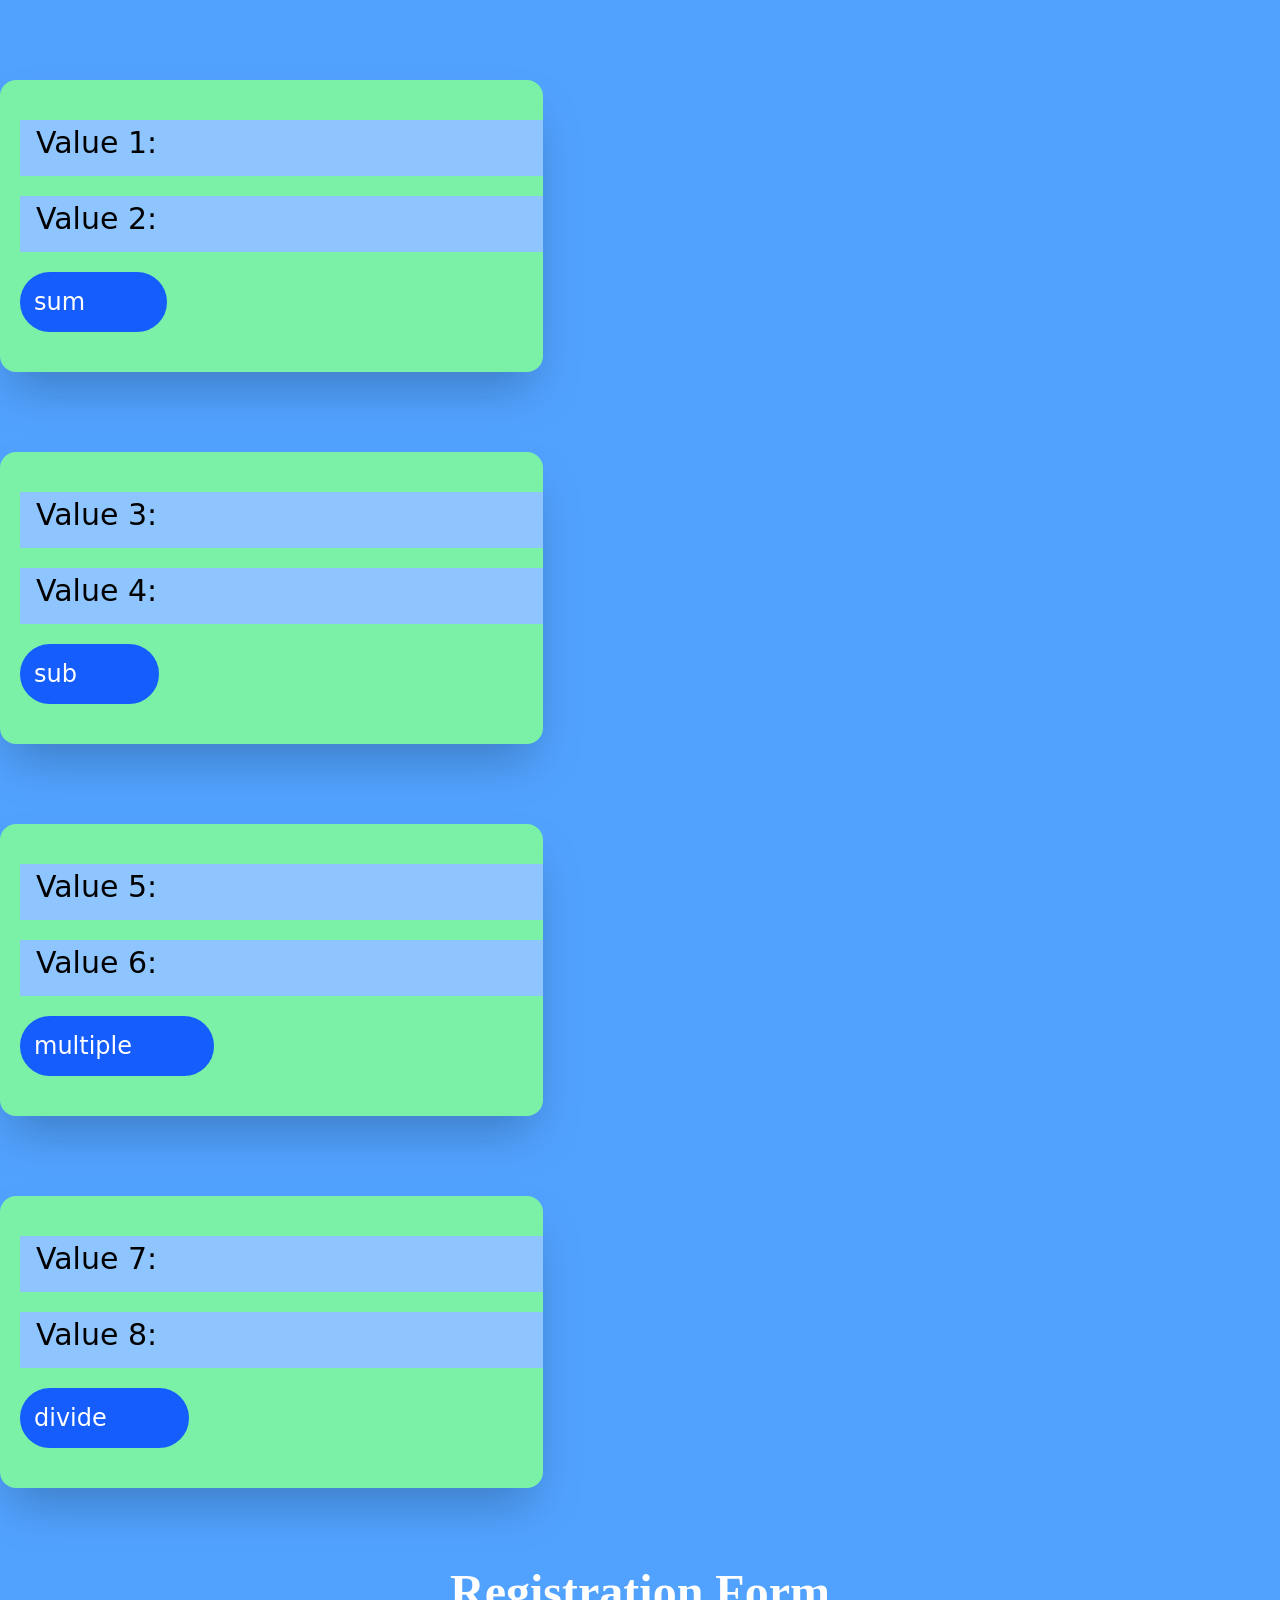
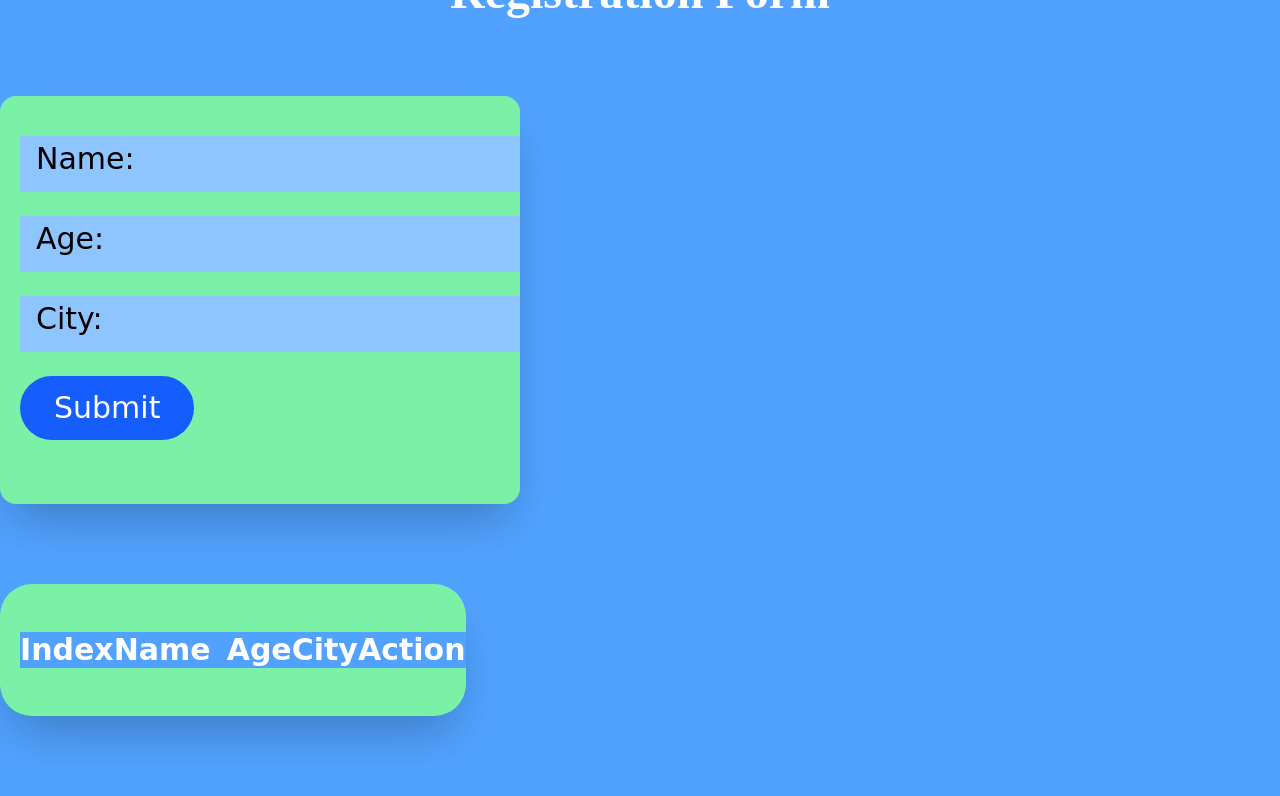
<file: src/index.html>
<!DOCTYPE html>
<html lang="en">

<head>
    <meta charset="UTF-8">
    <meta name="viewport" content="width=device-width, initial-scale=1.0">
    <title>Document</title>
    <link href="./output.css" rel="stylesheet">
    <link rel="stylesheet" href="https://cdnjs.cloudflare.com/ajax/libs/font-awesome/6.6.0/css/all.min.css">
</head>

<body class="bg-blue-400 justify-items-center ">
 

<div class="shadow-2xl max-w-fit rounded-2xl pt-10 pb-10 mt-20 bg-green-300 ps-5  ">
    <div class="bg-blue-300 mb-5">
    <label class="text-3xl ps-4">Value 1: </label>
    <input type="number" id="value1" class="pe-40 p-4"><br>
    </div>
     <div class="bg-blue-300">
    <label class="text-3xl ps-4">Value 2: </label>
    <input type="number" id="value2" class="pe-40 p-4"><br>
    </div>
<button onclick="sum()" class="text-2xl border-2 p-3 mt-5 pe-20 bg-blue-600 border-blue-600 hover:bg-blue-400 text-white rounded-4xl"> sum</button>
  <div id="sum" class="bg-blue-300 text-center text-white font-semibold "></div>
 
  </div>


  <div class="shadow-2xl max-w-fit rounded-2xl pt-10 pb-10 mt-20 bg-green-300 ps-5  ">
    <div class="bg-blue-300 mb-5">
    <label class="text-3xl ps-4">Value 3: </label>
    <input type="number" id="value3" class="pe-40 p-4"><br>
    </div>
    <div class="bg-blue-300">
    <label class="text-3xl ps-4">Value 4: </label>
    <input type="number" id="value4" class="pe-40 p-4"><br>
    </div>
<button onclick="sub()" class="text-2xl border-2 p-3 mt-5 pe-20 bg-blue-600 border-blue-600 hover:bg-blue-400 text-white rounded-4xl"> sub</button>
  <div id="sub" class="bg-blue-300 text-center text-white font-semibold "></div>
 
  </div>


  <div class="shadow-2xl max-w-fit rounded-2xl pt-10 pb-10 mt-20 bg-green-300 ps-5  ">
    <div class="bg-blue-300 mb-5">
    <label class="text-3xl ps-4">Value 5: </label>
    <input type="number" id="value5" class="pe-40 p-4"><br>
    </div>
    <div class="bg-blue-300">
    <label class="text-3xl ps-4">Value 6: </label>
    <input type="number" id="value6" class="pe-40 p-4"><br>
    </div>
<button onclick="multiple()" class="text-2xl border-2 p-3 mt-5 pe-20 bg-blue-600 border-blue-600 hover:bg-blue-400 text-white rounded-4xl"> multiple</button>
  <div id="multiple" class="bg-blue-300 text-center text-white font-semibold "></div>
 
  </div>


   <div class="shadow-2xl max-w-fit rounded-2xl pt-10 pb-10 mt-20 bg-green-300 ps-5 mb-20 ">
    <div class="bg-blue-300 mb-5">
    <label class="text-3xl ps-4">Value 7: </label>
    <input type="number" id="value7" class="pe-40 p-4"><br>
    </div>
    <div class="bg-blue-300">
    <label class="text-3xl ps-4">Value 8: </label>
    <input type="number" id="value8" class="pe-40 p-4"><br>
    </div>
<button onclick="divide()" class="text-2xl border-2 p-3 mt-5 pe-20 bg-blue-600 border-blue-600 hover:bg-blue-400 text-white rounded-4xl"> divide</button>
  <div id="divide" class="bg-blue-300 text-center text-white font-semibold "></div>
 
  </div>

  
    <div>
<h2 class="text-5xl mt-5 mb-10 text-center font-bold font-serif text-white">Registration Form</h2>
<div class="shadow-2xl max-w-fit rounded-2xl pt-10 pb-10 mt-20 bg-green-300 ps-5  ">
    <div class="bg-blue-300">
        <label class="text-3xl ps-4">Name: </label>
        <input type="text" id="name" class="pe-40 p-4">
    </div><br>
    <div class="bg-blue-300">
        <label class="text-3xl ps-4">Age: </label>
        <input type="text" id="age"class="pe-47 p-4">
    </div><br>
    <div class="bg-blue-300">
        <label class="text-3xl ps-4">City: </label>
        <input type="text" id="city" class="pe-47 p-4">
    </div><br>
    <div> 
        <button onclick="handleSubmit()" class="text-3xl border-2 p-3 ps-8 pe-8 bg-blue-600 border-blue-600 hover:bg-blue-400 text-white rounded-4xl"> Submit</button> 
    </div> <br> 
</div>
</div>

     <div class="shadow-2xl text-center content-center mt-20 rounded-4xl mb-20 ps-5 bg-green-300 max-w-fit  ">
<table class=" text-3xl mt-12 mb-12" >
    <thead class="mt-5 text-white bg-blue-400">
    <tr class="">
            <th>Index</th>
            <th class="">Name</th>
            <th  class="ps-4">Age</th>
            <th>City</th>
            <th colspan="2">Action</th>
        </tr>
        </thead>
        <tbody id="data" class="mt-5 text-white bg-green-300 ">
        
        </tbody>
    </table>
</div>





  


    <script src="../assts/css/index.js"></script>
</body>

</html>
</file>
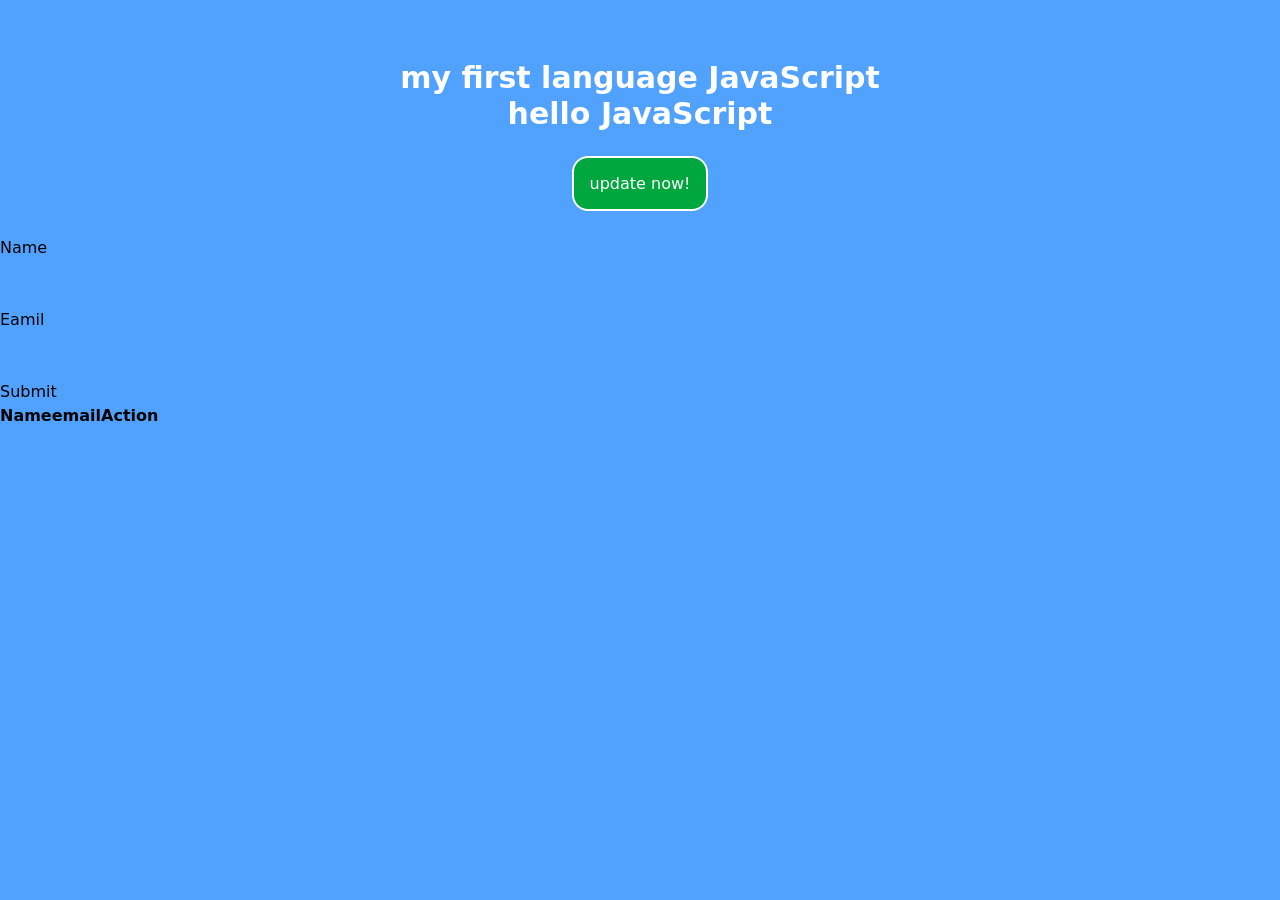
<file: src/first.html>
<!DOCTYPE html>
<html lang="en">

<head>
  <meta charset="UTF-8">
  <meta name="viewport" content="width=device-width, initial-scale=1.0">
  <title>Document</title>
  <link href="./output.css" rel="stylesheet">
  <link rel="stylesheet" href="https://cdnjs.cloudflare.com/ajax/libs/font-awesome/6.6.0/css/all.min.css">
<style>
 
</style>
</head>

<body class="bg-blue-400 justify-items-center ">

  <!-- <img id="image" style="width: 70px;" onmouseover="zoomout()" onmouseleave="zoomin()"
    src="/jstailwind/assts/img/function img1.jpeg" class="mt-10 mb-10 rounded-2xl">


  <img id="image-1" onmouseover="zoomout()" onmouseleave="zoomin()" 
  class=" w-40 mt-10 mb-10 rounded-2xl"
  src="/jstailwind/assts/img/function img4.jpeg"
    >


  <img style="width: 400px" id="img2" onmouseover="Image1()" onmouseleave="Image2()"
    src="/jstailwind/assts/img/function img2.jpeg" class="mt-10 mb-10 rounded">

  <img id="img3" src="/jstailwind/assts/img/function img1.jpeg" class="mt-10 mb-10 w-96 h-96 rounded-4xl">
 -->

  <!-- dom asssignment -->


  <!-- Question:1               -->

  <!-- <div class="text-center">
    <p id="msg" class="text-white font-bold text-3xl mb-10">
      my first language JavaScript
    </p>
    <buttton onclick="ChangeText()" class="text-white p-4 bg-green-600 border-2 rounded-2xl ">
      new text!
    </buttton>

  </div> -->
                   <!-- Question:2               -->


<!-- <div class="text-center mb-10">
    <p id="para"  class="text-white font-bold text-3xl mb-10 mt-15">
      my first language JavaScript
    </p>
    <buttton onclick="ChangeColor()" class="text-white p-4 bg-green-600 border-2 rounded-2xl ">
      red color!
    </buttton>

  </div> -->

                   <!-- Question:3               -->

<!-- <div class="text-center mb-10">
    <p id="info"  class="text-white font-bold text-3xl mb-10 mt-15">
      my first language JavaScript
    </p>
    <buttton onclick="Changedisplay()" class="text-white p-4 bg-green-600 border-2 rounded-2xl ">
      hide!
    </buttton>

  </div> -->


           <!-- Question:4               -->

<!-- <div class="text-center mb-10">
    <p id="show" class="hidden text-white font-bold text-3xl mb-10 mt-15 ">
      my first language JavaScript
    </p>
    <buttton onclick="Changeshow()" class="text-white p-4 bg-green-600 border-2 rounded-2xl ">
      show!
    </buttton>

  </div> -->


   <!-- Question:5                -->

<!-- <div class="text-center mb-10">
    <p class="text  text-white font-bold text-3xl mt-15 ">
      my first language JavaScript
    </p>
     <p class="text  text-white font-bold text-3xl mb-10  ">
      hello JavaScript
    </p>
    <buttton onclick="firstUpdate()" class="text-white p-4 bg-green-600 border-2 rounded-2xl ">
      update now!
    </buttton>

  </div> -->


  <!-- Question:6                 -->

<!-- <div class="text-center mb-10">
    <div class="box border-2 p-3 text-white bg-black">box1</div><br>
    <div class="box border-2 p-3 text-white bg-black">box2</div><br>
    <buttton onclick="updateboxcolor()" class="text-white p-4 bg-green-600 border-2 rounded-2xl ">
      update boxcolor!
    </buttton>

  </div> -->



  <!-- Question:7                -->

<div class="text-center mb-10">
  <div>
    <p class=" text-1  text-white font-bold text-3xl mt-15 ">
      my first language JavaScript
    </p>
     <p class="  text-1  text-white font-bold text-3xl mb-10  ">
      hello JavaScript
    </p>
    </div>
    <buttton onclick="paragraph()" class="text-white p-4 bg-green-600 border-2 rounded-2xl ">
      update now!
    </buttton>

  </div>


 <!-- Question:8                 -->

<!-- <div class="text-center mb-10">
   <h1 class="heading">hello  JavaScript</h1>
   <h1 class="heading mb-5">hello  world</h1>
    <buttton onclick="firsth()" class="text-white p-4 bg-green-600 border-2 rounded-2xl ">
      update h1!
    </buttton>

  </div> -->


  <!-- Question:9                 -->
<!-- <div class="text-center mb-10">
    <input type="text" id="name" placeholder="please type"  class="bg-green-500 ">
    <button onclick="displayValue()" class="text-white p-4 bg-green-600 border-2 rounded-2xl ">show me</button>
     <span id="output"></span>

  </div> -->

 <!-- Question:10                 -->
  <!-- <div class="text-center mb-10">
<h1 id="count">0</h1>
<button onclick="increment()" class="text-white p-4 bg-green-600 border-2 rounded-2xl ">Increase</button>
</div> -->


<!-- Question:11                 -->

<!-- <div class="text-center mb-10">
  <p id="terget" onmouseover="changetext()"
  class="text-white font-bold text-3xl mt-15 mb-5">
    my first language js
  </p>
    <buttton onclick="hello()" class="text-white p-4 bg-green-600 border-2 rounded-2xl ">
      hello!
    </buttton>

  </div> -->



  
<!-- Question:12                 -->

<!-- <div class="text-center mb-10">
  <p id="target" onmouseout="resetText()"
  class="text-white font-bold text-3xl mt-15 mb-5">
    my first language js
  </p>
    <buttton onclick="hello()" class="text-white p-4 bg-green-600 border-2 rounded-2xl ">
      hello!
    </buttton>

  </div>
  -->

          <!-- assignment2 -->


<!-- Question:1                -->

<!-- <div class="text-center mb-10">
  <p id="status"
  class="text-white font-bold text-3xl mt-15 mb-5">
    my first language js
  </p>
    <buttton onclick="hello()" class="text-white p-4 bg-green-600 border-2 rounded-2xl ">
      toggle
    </buttton>

  </div> -->

<!-- Question:2                -->

<!-- <div class="text-center mb-10">
  <buttton id="btn" onclick="clicked ()" class="text-white p-4 bg-green-600 border-2 rounded-2xl ">
      once click me!
    </buttton>
</div> -->


<!-- Question:3                -->

<!-- <div class="text-center mb-10">
  <buttton id="btn" onclick="clicked ()" class="text-white p-4 bg-green-600 border-2 rounded-2xl ">
      once click me!
    </buttton>
</div> -->


  <!-- Question:4                 -->

<!-- <div class="text-center mb-10">
    <div class="boxes border-2 p-3 text-white bg-black">box1</div><br>
    <div class="boxes border-2 p-3 text-white bg-black">box2</div><br>
        <div class="boxes border-2 p-3 text-white bg-black">box3</div><br>
    <buttton onclick="boxcolor()" class="text-white p-4 bg-green-600 border-2 rounded-2xl ">
       boxcolor!
    </buttton>

  </div> -->

  <!-- Question:5                 -->

<!-- <div class="text-center mb-10">
          
            <input type="text" placeholder="username" id="input1" class="bg-green-500 ">
        <input type="password" placeholder="password" id="input2" class="bg-green-500 " >
    <buttton onclick="inputbutton()" class="text-white p-4 bg-green-600 border-2 rounded-2xl ">
       click me!
    </buttton>
  <p id="input3" class="mt-4 text-xl font-bold"></p>
  </div> -->

  <!-- Question:6                 -->
<!-- <div class="shadow-2xl text-center content-center mt-20 rounded-4xl mb-20 ps-5 bg-green-300 max-w-fit  ">
<table class=" text-3xl mt-12 mb-12">
    <thead class="mt-5 text-white">
    <tr class="  "  id="rowchange"    onmouseover="colorchange()" onmouseout="colorout()" >
            <th class="pe-5">Index</th>
            <th class="pe-5">Name</th>
            <th>City</th>
        </tr>
        </thead>
        <tbody class="mt-5 text-white bg-green-300 ">
        <tr>
            <td>2</td>
            <td>Monu</td>
            <td>Fatehabad</td>
        </tr>
        </tbody>
    </table>
</div> -->


  <!-- Question:7                   -->

<!-- <div class="text-center mb-10">
  <div>
    <p class=" textc  text-white font-bold text-3xl mt-15 ">
      my first language JavaScript
    </p>
     <p class="  textc  text-white font-bold text-3xl mb-10  ">
      hello JavaScript
    </p>
         <p class="  textc  text-white font-bold text-3xl mb-10  ">
      hello world
    </p>
    </div>
    <buttton onclick="hidepara()" class="text-white p-4 bg-green-600 border-2 rounded-2xl ">
      update now!
    </buttton>

  </div> -->

  <!-- Question:8                   -->
   <!-- <div class="text-center mb-10">
<button id="counterBtn" data-count="0" onclick="incrementCount()" class="text-white p-4 bg-green-600 border-2 rounded-2xl mt-5 ">
  Clicked 0 times
</button>
</div> -->

  <!-- Question:9                 -->

<!-- <div class="text-center mb-10">
          
            <input type="text" placeholder=" please type" id="userInput" class="bg-green-500 ">
    <buttton onclick="validate()" class="text-white p-4 bg-green-600 border-2 rounded-2xl ">
       click me!
    </buttton>
  <p id="message" class="mt-4 text-xl font-bold"></p>

  </div> -->

  <!-- Question:10                   -->


 <!-- <div class="text-center">
   <img id="myImage" src="/jstailwind/assts/img/function img3.jpeg" width="300">
<button onclick="changeImage()" class="text-white p-4 bg-green-600 border-2 rounded-2xl mt-5 ">Change Image</button>


  </div>  -->



  
  <!-- Question:11                   -->

   <!-- <div class="text-center">
<input type="checkbox" id="termsCheckbox" onclick="toggleButton()"> 
<p>I agree</p>
<button id="submitBtn" class="text-white p-4 bg-green-600 border-2 rounded-2xl mt-5 " disabled>Submit</button>
</div> -->



  <!-- Question:12                   -->

   <!-- <div class="text-center">
<select id="timeSelect" onchange="updateGreeting()" class="bg-green-500 ">
  <option value="">--Select Time--</option>
  <option value="Morning">Morning</option>
  <option value="Evening">Evening</option>
</select>

<h2 id="greeting" class="text-white p-4 bg-green-600 border-2 rounded-2xl mt-5 ">Please select a time</h2>

</div> -->




<div>
     Name <br>
     <input type="text" id="name"><br><br>
     Eamil <br>
     <input type="text" id="email"><br>
     
     <br>
     <button onclick="handleSubmit()">Submit</button>
    </div>
    <table>
      <thead>
     <tr>
        <th>Name</th>
        <th>email</th>
        <th colspan="2">Action</th>
       
     </tr>
 
      </thead>
    <tbody id="data">
   
     
    </tbody>
    </table>



  




  <script src="../assts/css/first.js"></script>
</body>

</html>
</file>
<file: src/output.css>
/*! tailwindcss v4.1.18 | MIT License | https://tailwindcss.com */
@layer properties;
@layer theme, base, components, utilities;
@layer theme {
  :root, :host {
    --font-sans: ui-sans-serif, system-ui, sans-serif, "Apple Color Emoji",
      "Segoe UI Emoji", "Segoe UI Symbol", "Noto Color Emoji";
    --font-serif: ui-serif, Georgia, Cambria, "Times New Roman", Times, serif;
    --font-mono: ui-monospace, SFMono-Regular, Menlo, Monaco, Consolas, "Liberation Mono",
      "Courier New", monospace;
    --color-green-100: oklch(96.2% 0.044 156.743);
    --color-green-300: oklch(87.1% 0.15 154.449);
    --color-green-500: oklch(72.3% 0.219 149.579);
    --color-green-600: oklch(62.7% 0.194 149.214);
    --color-blue-300: oklch(80.9% 0.105 251.813);
    --color-blue-400: oklch(70.7% 0.165 254.624);
    --color-blue-500: oklch(62.3% 0.214 259.815);
    --color-blue-600: oklch(54.6% 0.245 262.881);
    --color-blue-700: oklch(48.8% 0.243 264.376);
    --color-gray-800: oklch(27.8% 0.033 256.848);
    --color-black: #000;
    --color-white: #fff;
    --spacing: 0.25rem;
    --container-md: 28rem;
    --container-4xl: 56rem;
    --text-xl: 1.25rem;
    --text-xl--line-height: calc(1.75 / 1.25);
    --text-2xl: 1.5rem;
    --text-2xl--line-height: calc(2 / 1.5);
    --text-3xl: 1.875rem;
    --text-3xl--line-height: calc(2.25 / 1.875);
    --text-5xl: 3rem;
    --text-5xl--line-height: 1;
    --font-weight-semibold: 600;
    --font-weight-bold: 700;
    --radius-md: 0.375rem;
    --radius-lg: 0.5rem;
    --radius-xl: 0.75rem;
    --radius-2xl: 1rem;
    --radius-4xl: 2rem;
    --default-transition-duration: 150ms;
    --default-transition-timing-function: cubic-bezier(0.4, 0, 0.2, 1);
    --default-font-family: var(--font-sans);
    --default-mono-font-family: var(--font-mono);
  }
}
@layer base {
  *, ::after, ::before, ::backdrop, ::file-selector-button {
    box-sizing: border-box;
    margin: 0;
    padding: 0;
    border: 0 solid;
  }
  html, :host {
    line-height: 1.5;
    -webkit-text-size-adjust: 100%;
    tab-size: 4;
    font-family: var(--default-font-family, ui-sans-serif, system-ui, sans-serif, "Apple Color Emoji", "Segoe UI Emoji", "Segoe UI Symbol", "Noto Color Emoji");
    font-feature-settings: var(--default-font-feature-settings, normal);
    font-variation-settings: var(--default-font-variation-settings, normal);
    -webkit-tap-highlight-color: transparent;
  }
  hr {
    height: 0;
    color: inherit;
    border-top-width: 1px;
  }
  abbr:where([title]) {
    -webkit-text-decoration: underline dotted;
    text-decoration: underline dotted;
  }
  h1, h2, h3, h4, h5, h6 {
    font-size: inherit;
    font-weight: inherit;
  }
  a {
    color: inherit;
    -webkit-text-decoration: inherit;
    text-decoration: inherit;
  }
  b, strong {
    font-weight: bolder;
  }
  code, kbd, samp, pre {
    font-family: var(--default-mono-font-family, ui-monospace, SFMono-Regular, Menlo, Monaco, Consolas, "Liberation Mono", "Courier New", monospace);
    font-feature-settings: var(--default-mono-font-feature-settings, normal);
    font-variation-settings: var(--default-mono-font-variation-settings, normal);
    font-size: 1em;
  }
  small {
    font-size: 80%;
  }
  sub, sup {
    font-size: 75%;
    line-height: 0;
    position: relative;
    vertical-align: baseline;
  }
  sub {
    bottom: -0.25em;
  }
  sup {
    top: -0.5em;
  }
  table {
    text-indent: 0;
    border-color: inherit;
    border-collapse: collapse;
  }
  :-moz-focusring {
    outline: auto;
  }
  progress {
    vertical-align: baseline;
  }
  summary {
    display: list-item;
  }
  ol, ul, menu {
    list-style: none;
  }
  img, svg, video, canvas, audio, iframe, embed, object {
    display: block;
    vertical-align: middle;
  }
  img, video {
    max-width: 100%;
    height: auto;
  }
  button, input, select, optgroup, textarea, ::file-selector-button {
    font: inherit;
    font-feature-settings: inherit;
    font-variation-settings: inherit;
    letter-spacing: inherit;
    color: inherit;
    border-radius: 0;
    background-color: transparent;
    opacity: 1;
  }
  :where(select:is([multiple], [size])) optgroup {
    font-weight: bolder;
  }
  :where(select:is([multiple], [size])) optgroup option {
    padding-inline-start: 20px;
  }
  ::file-selector-button {
    margin-inline-end: 4px;
  }
  ::placeholder {
    opacity: 1;
  }
  @supports (not (-webkit-appearance: -apple-pay-button))  or (contain-intrinsic-size: 1px) {
    ::placeholder {
      color: currentcolor;
      @supports (color: color-mix(in lab, red, red)) {
        color: color-mix(in oklab, currentcolor 50%, transparent);
      }
    }
  }
  textarea {
    resize: vertical;
  }
  ::-webkit-search-decoration {
    -webkit-appearance: none;
  }
  ::-webkit-date-and-time-value {
    min-height: 1lh;
    text-align: inherit;
  }
  ::-webkit-datetime-edit {
    display: inline-flex;
  }
  ::-webkit-datetime-edit-fields-wrapper {
    padding: 0;
  }
  ::-webkit-datetime-edit, ::-webkit-datetime-edit-year-field, ::-webkit-datetime-edit-month-field, ::-webkit-datetime-edit-day-field, ::-webkit-datetime-edit-hour-field, ::-webkit-datetime-edit-minute-field, ::-webkit-datetime-edit-second-field, ::-webkit-datetime-edit-millisecond-field, ::-webkit-datetime-edit-meridiem-field {
    padding-block: 0;
  }
  ::-webkit-calendar-picker-indicator {
    line-height: 1;
  }
  :-moz-ui-invalid {
    box-shadow: none;
  }
  button, input:where([type="button"], [type="reset"], [type="submit"]), ::file-selector-button {
    appearance: button;
  }
  ::-webkit-inner-spin-button, ::-webkit-outer-spin-button {
    height: auto;
  }
  [hidden]:where(:not([hidden="until-found"])) {
    display: none !important;
  }
}
@layer utilities {
  .mx-auto {
    margin-inline: auto;
  }
  .mt-4 {
    margin-top: calc(var(--spacing) * 4);
  }
  .mt-5 {
    margin-top: calc(var(--spacing) * 5);
  }
  .mt-10 {
    margin-top: calc(var(--spacing) * 10);
  }
  .mt-12 {
    margin-top: calc(var(--spacing) * 12);
  }
  .mt-15 {
    margin-top: calc(var(--spacing) * 15);
  }
  .mt-20 {
    margin-top: calc(var(--spacing) * 20);
  }
  .mb-5 {
    margin-bottom: calc(var(--spacing) * 5);
  }
  .mb-10 {
    margin-bottom: calc(var(--spacing) * 10);
  }
  .mb-12 {
    margin-bottom: calc(var(--spacing) * 12);
  }
  .mb-20 {
    margin-bottom: calc(var(--spacing) * 20);
  }
  .flex {
    display: flex;
  }
  .hidden {
    display: none;
  }
  .table {
    display: table;
  }
  .h-96 {
    height: calc(var(--spacing) * 96);
  }
  .w-32 {
    width: calc(var(--spacing) * 32);
  }
  .w-40 {
    width: calc(var(--spacing) * 40);
  }
  .w-96 {
    width: calc(var(--spacing) * 96);
  }
  .w-full {
    width: 100%;
  }
  .max-w-4xl {
    max-width: var(--container-4xl);
  }
  .max-w-fit {
    max-width: fit-content;
  }
  .max-w-md {
    max-width: var(--container-md);
  }
  .flex-grow {
    flex-grow: 1;
  }
  .border-collapse {
    border-collapse: collapse;
  }
  .resize {
    resize: both;
  }
  .content-center {
    align-content: center;
  }
  .items-center {
    align-items: center;
  }
  .justify-items-center {
    justify-items: center;
  }
  .space-y-4 {
    :where(& > :not(:last-child)) {
      --tw-space-y-reverse: 0;
      margin-block-start: calc(calc(var(--spacing) * 4) * var(--tw-space-y-reverse));
      margin-block-end: calc(calc(var(--spacing) * 4) * calc(1 - var(--tw-space-y-reverse)));
    }
  }
  .overflow-hidden {
    overflow: hidden;
  }
  .overflow-x-auto {
    overflow-x: auto;
  }
  .rounded {
    border-radius: 0.25rem;
  }
  .rounded-2xl {
    border-radius: var(--radius-2xl);
  }
  .rounded-4xl {
    border-radius: var(--radius-4xl);
  }
  .rounded-full {
    border-radius: calc(infinity * 1px);
  }
  .rounded-lg {
    border-radius: var(--radius-lg);
  }
  .rounded-md {
    border-radius: var(--radius-md);
  }
  .rounded-xl {
    border-radius: var(--radius-xl);
  }
  .border {
    border-style: var(--tw-border-style);
    border-width: 1px;
  }
  .border-2 {
    border-style: var(--tw-border-style);
    border-width: 2px;
  }
  .border-blue-600 {
    border-color: var(--color-blue-600);
  }
  .bg-black {
    background-color: var(--color-black);
  }
  .bg-blue-300 {
    background-color: var(--color-blue-300);
  }
  .bg-blue-400 {
    background-color: var(--color-blue-400);
  }
  .bg-blue-500 {
    background-color: var(--color-blue-500);
  }
  .bg-blue-600 {
    background-color: var(--color-blue-600);
  }
  .bg-green-100 {
    background-color: var(--color-green-100);
  }
  .bg-green-300 {
    background-color: var(--color-green-300);
  }
  .bg-green-500 {
    background-color: var(--color-green-500);
  }
  .bg-green-600 {
    background-color: var(--color-green-600);
  }
  .bg-white {
    background-color: var(--color-white);
  }
  .p-2 {
    padding: calc(var(--spacing) * 2);
  }
  .p-3 {
    padding: calc(var(--spacing) * 3);
  }
  .p-4 {
    padding: calc(var(--spacing) * 4);
  }
  .p-5 {
    padding: calc(var(--spacing) * 5);
  }
  .p-10 {
    padding: calc(var(--spacing) * 10);
  }
  .px-10 {
    padding-inline: calc(var(--spacing) * 10);
  }
  .py-3 {
    padding-block: calc(var(--spacing) * 3);
  }
  .py-4 {
    padding-block: calc(var(--spacing) * 4);
  }
  .ps-4 {
    padding-inline-start: calc(var(--spacing) * 4);
  }
  .ps-5 {
    padding-inline-start: calc(var(--spacing) * 5);
  }
  .ps-8 {
    padding-inline-start: calc(var(--spacing) * 8);
  }
  .pe-5 {
    padding-inline-end: calc(var(--spacing) * 5);
  }
  .pe-8 {
    padding-inline-end: calc(var(--spacing) * 8);
  }
  .pe-20 {
    padding-inline-end: calc(var(--spacing) * 20);
  }
  .pe-40 {
    padding-inline-end: calc(var(--spacing) * 40);
  }
  .pe-47 {
    padding-inline-end: calc(var(--spacing) * 47);
  }
  .pt-4 {
    padding-top: calc(var(--spacing) * 4);
  }
  .pt-10 {
    padding-top: calc(var(--spacing) * 10);
  }
  .pb-10 {
    padding-bottom: calc(var(--spacing) * 10);
  }
  .text-center {
    text-align: center;
  }
  .text-left {
    text-align: left;
  }
  .font-serif {
    font-family: var(--font-serif);
  }
  .text-2xl {
    font-size: var(--text-2xl);
    line-height: var(--tw-leading, var(--text-2xl--line-height));
  }
  .text-3xl {
    font-size: var(--text-3xl);
    line-height: var(--tw-leading, var(--text-3xl--line-height));
  }
  .text-5xl {
    font-size: var(--text-5xl);
    line-height: var(--tw-leading, var(--text-5xl--line-height));
  }
  .text-xl {
    font-size: var(--text-xl);
    line-height: var(--tw-leading, var(--text-xl--line-height));
  }
  .font-bold {
    --tw-font-weight: var(--font-weight-bold);
    font-weight: var(--font-weight-bold);
  }
  .font-semibold {
    --tw-font-weight: var(--font-weight-semibold);
    font-weight: var(--font-weight-semibold);
  }
  .text-gray-800 {
    color: var(--color-gray-800);
  }
  .text-white {
    color: var(--color-white);
  }
  .underline {
    text-decoration-line: underline;
  }
  .shadow-2xl {
    --tw-shadow: 0 25px 50px -12px var(--tw-shadow-color, rgb(0 0 0 / 0.25));
    box-shadow: var(--tw-inset-shadow), var(--tw-inset-ring-shadow), var(--tw-ring-offset-shadow), var(--tw-ring-shadow), var(--tw-shadow);
  }
  .outline {
    outline-style: var(--tw-outline-style);
    outline-width: 1px;
  }
  .transition {
    transition-property: color, background-color, border-color, outline-color, text-decoration-color, fill, stroke, --tw-gradient-from, --tw-gradient-via, --tw-gradient-to, opacity, box-shadow, transform, translate, scale, rotate, filter, -webkit-backdrop-filter, backdrop-filter, display, content-visibility, overlay, pointer-events;
    transition-timing-function: var(--tw-ease, var(--default-transition-timing-function));
    transition-duration: var(--tw-duration, var(--default-transition-duration));
  }
  .duration-300 {
    --tw-duration: 300ms;
    transition-duration: 300ms;
  }
  .outline-none {
    --tw-outline-style: none;
    outline-style: none;
  }
  .hover\:bg-blue-400 {
    &:hover {
      @media (hover: hover) {
        background-color: var(--color-blue-400);
      }
    }
  }
  .hover\:bg-blue-500 {
    &:hover {
      @media (hover: hover) {
        background-color: var(--color-blue-500);
      }
    }
  }
  .hover\:bg-blue-700 {
    &:hover {
      @media (hover: hover) {
        background-color: var(--color-blue-700);
      }
    }
  }
}
@property --tw-space-y-reverse {
  syntax: "*";
  inherits: false;
  initial-value: 0;
}
@property --tw-border-style {
  syntax: "*";
  inherits: false;
  initial-value: solid;
}
@property --tw-font-weight {
  syntax: "*";
  inherits: false;
}
@property --tw-shadow {
  syntax: "*";
  inherits: false;
  initial-value: 0 0 #0000;
}
@property --tw-shadow-color {
  syntax: "*";
  inherits: false;
}
@property --tw-shadow-alpha {
  syntax: "<percentage>";
  inherits: false;
  initial-value: 100%;
}
@property --tw-inset-shadow {
  syntax: "*";
  inherits: false;
  initial-value: 0 0 #0000;
}
@property --tw-inset-shadow-color {
  syntax: "*";
  inherits: false;
}
@property --tw-inset-shadow-alpha {
  syntax: "<percentage>";
  inherits: false;
  initial-value: 100%;
}
@property --tw-ring-color {
  syntax: "*";
  inherits: false;
}
@property --tw-ring-shadow {
  syntax: "*";
  inherits: false;
  initial-value: 0 0 #0000;
}
@property --tw-inset-ring-color {
  syntax: "*";
  inherits: false;
}
@property --tw-inset-ring-shadow {
  syntax: "*";
  inherits: false;
  initial-value: 0 0 #0000;
}
@property --tw-ring-inset {
  syntax: "*";
  inherits: false;
}
@property --tw-ring-offset-width {
  syntax: "<length>";
  inherits: false;
  initial-value: 0px;
}
@property --tw-ring-offset-color {
  syntax: "*";
  inherits: false;
  initial-value: #fff;
}
@property --tw-ring-offset-shadow {
  syntax: "*";
  inherits: false;
  initial-value: 0 0 #0000;
}
@property --tw-outline-style {
  syntax: "*";
  inherits: false;
  initial-value: solid;
}
@property --tw-duration {
  syntax: "*";
  inherits: false;
}
@layer properties {
  @supports ((-webkit-hyphens: none) and (not (margin-trim: inline))) or ((-moz-orient: inline) and (not (color:rgb(from red r g b)))) {
    *, ::before, ::after, ::backdrop {
      --tw-space-y-reverse: 0;
      --tw-border-style: solid;
      --tw-font-weight: initial;
      --tw-shadow: 0 0 #0000;
      --tw-shadow-color: initial;
      --tw-shadow-alpha: 100%;
      --tw-inset-shadow: 0 0 #0000;
      --tw-inset-shadow-color: initial;
      --tw-inset-shadow-alpha: 100%;
      --tw-ring-color: initial;
      --tw-ring-shadow: 0 0 #0000;
      --tw-inset-ring-color: initial;
      --tw-inset-ring-shadow: 0 0 #0000;
      --tw-ring-inset: initial;
      --tw-ring-offset-width: 0px;
      --tw-ring-offset-color: #fff;
      --tw-ring-offset-shadow: 0 0 #0000;
      --tw-outline-style: solid;
      --tw-duration: initial;
    }
  }
}
</file>
